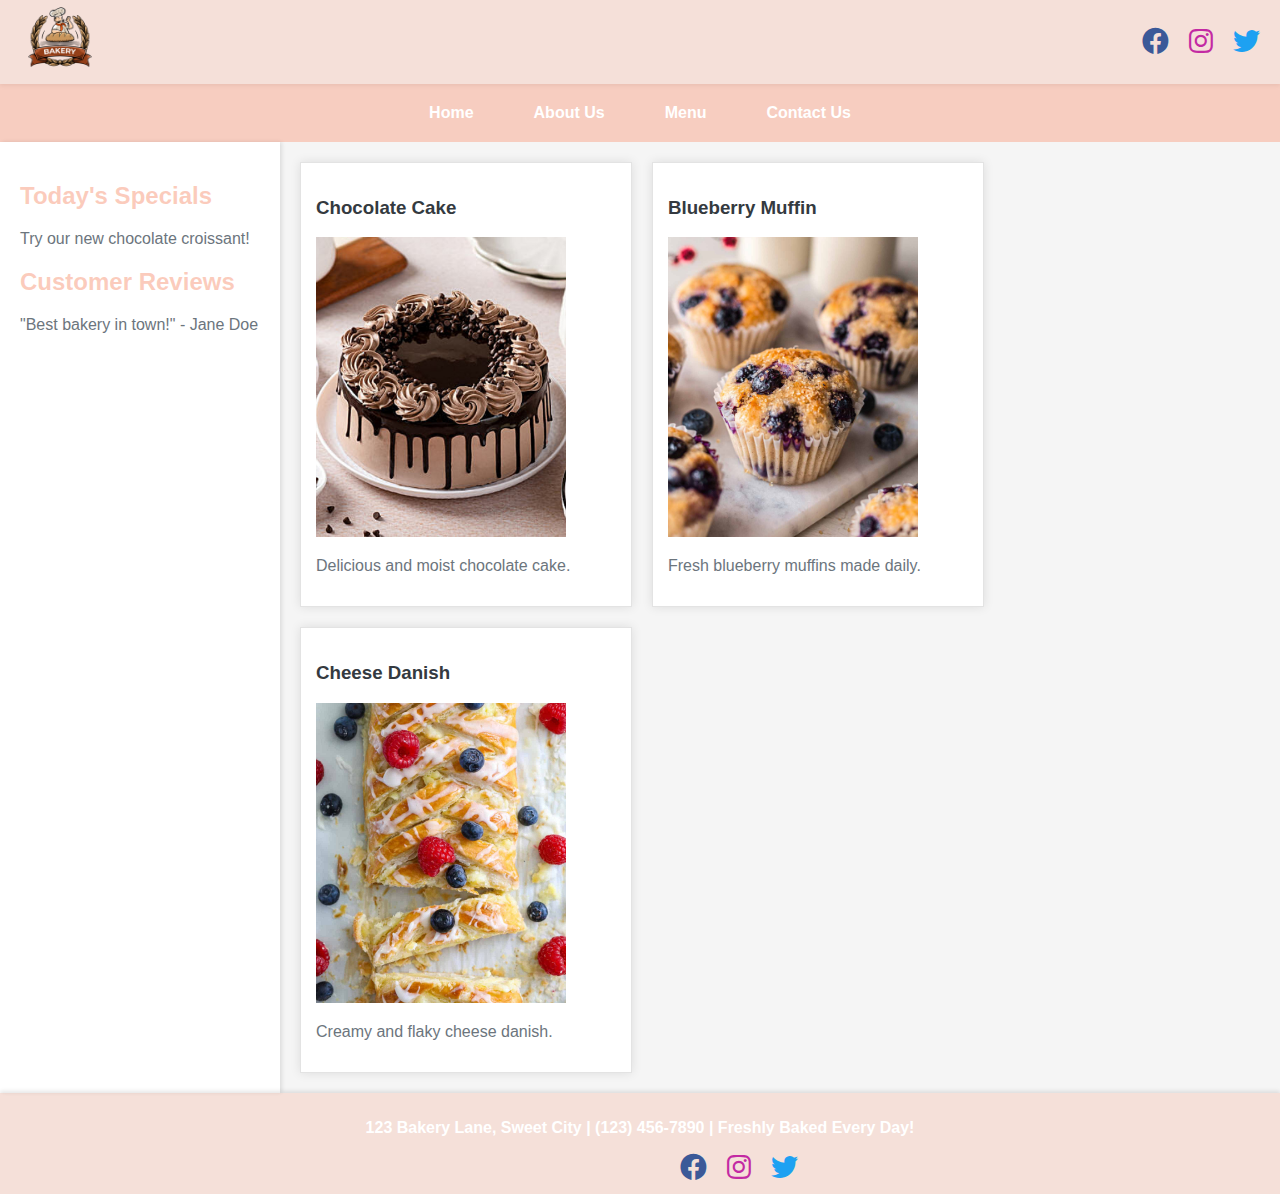
<file: Assignment-1/index.html>
<!DOCTYPE html>
<html lang="en">
<head>
    <meta charset="UTF-8">
    <meta name="viewport" content="width=device-width, initial-scale=1.0">
    <title>My Local Bakery</title>
    <link rel="stylesheet" href="styles.css">
    <link rel="stylesheet" href="https://cdnjs.cloudflare.com/ajax/libs/font-awesome/6.0.0-beta3/css/all.min.css">
</head>
<body>
    <header>
        <div class="logo"><img src="logo.png" alt="My Bakery"></div>
        <div class="social-links">
            <a href="#" class="facebook"><i class="fab fa-facebook" aria-hidden="true"></i></a>
            <a href="#" class="instagram"><i class="fab fa-instagram" aria-hidden="true"></i></a>
            <a href="#" class="twitter"><i class="fab fa-twitter" aria-hidden="true"></i></a>
        </div>
    </header>
    <nav class="menubar">
        <a href="#">Home</a>
        <a href="#">About Us</a>
        <a href="#">Menu</a>
        <a href="#">Contact Us</a>
    </nav>
    <div class="container">
        <aside class="sidebar">
            <h2>Today's Specials</h2>
            <p>Try our new chocolate croissant!</p>
            <h2>Customer Reviews</h2>
            <p>"Best bakery in town!" - Jane Doe</p>
        </aside>
        <main class="content">
            <div class="box">
                <h3>Chocolate Cake</h3>
                <img src="ChocolateCake.jpeg" alt="Chocolate Cake">
                <p>Delicious and moist chocolate cake.</p>
            </div>
            <div class="box">
                <h3>Blueberry Muffin</h3>
                <img src="BlueberryMuffin.jpg" alt="Blueberry Muffin">
                <p>Fresh blueberry muffins made daily.</p>
            </div>
            <div class="box">
                <h3>Cheese Danish</h3>
                <img src="CheeseDanish.jpg" alt="Cheese Danish">
                <p>Creamy and flaky cheese danish.</p>
            </div>
        </main>
    </div>
    <footer>
        <p>123 Bakery Lane, Sweet City | (123) 456-7890 | Freshly Baked Every Day!</p>
        <div class="social-links">
            <a href="#" class="facebook"><i class="fab fa-facebook" aria-hidden="true"></i></a>
            <a href="#" class="instagram"><i class="fab fa-instagram" aria-hidden="true"></i></a>
            <a href="#" class="twitter"><i class="fab fa-twitter" aria-hidden="true"></i></a>
        </div>
    </footer>
</body>
</html>
</file>
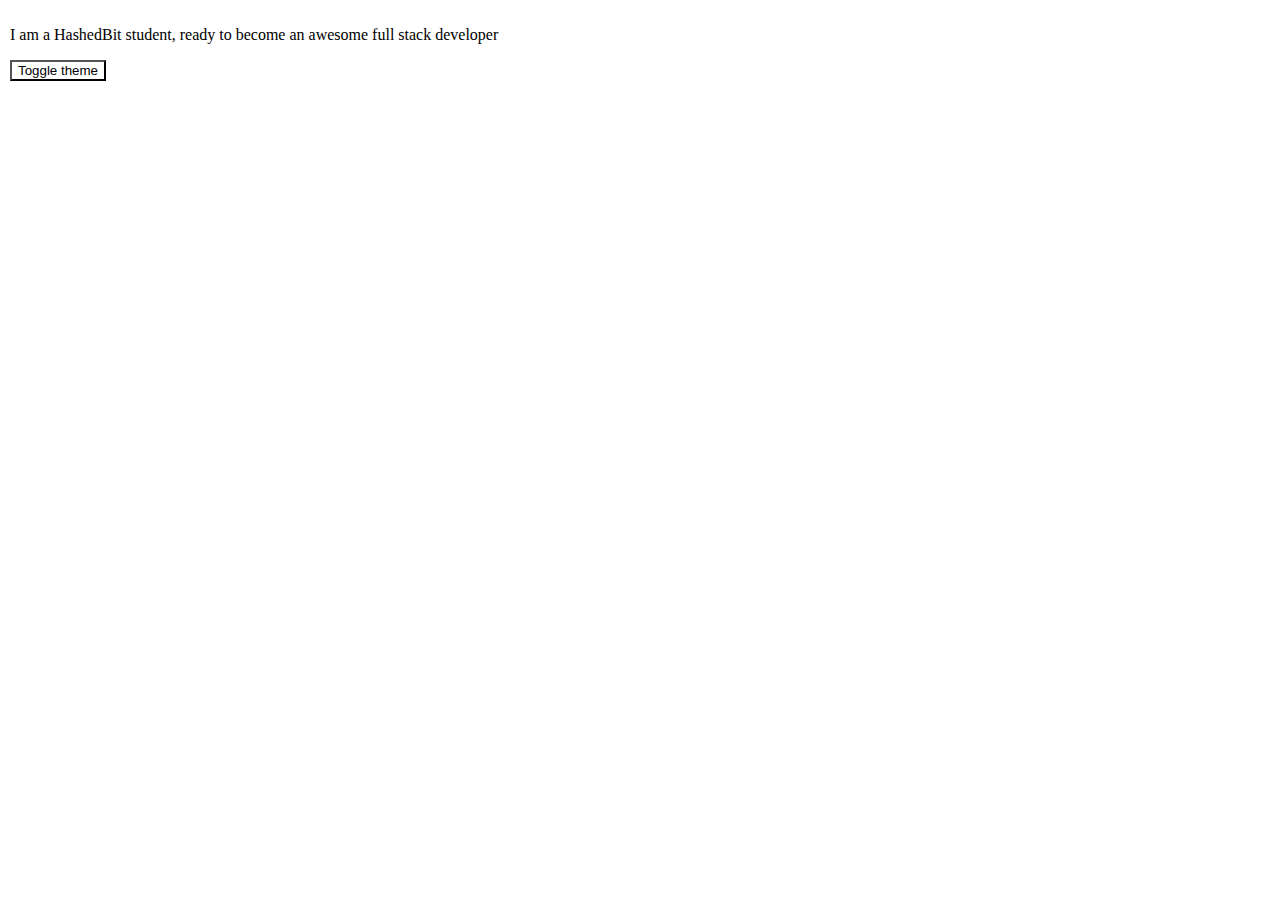
<file: JS Assignment-4/Question-1/index.html>
<!DOCTYPE html>
<html lang="en">
<head>
    <meta charset="UTF-8">
    <meta name="viewport" content="width=device-width, initial-scale=1.0">
    <title>Dark Theme</title>
    <link rel="stylesheet" href="style.css">
</head>
<body>
    <div id="app" class="day">
        <p>I am a HashedBit student, ready to become an awesome full stack developer</p>
        <button onclick="swapTheme()" id="swap" class="button_day">Toggle theme</button>
    </div>
    <script src="script.js"></script>
    
</body>
</html>
</file>
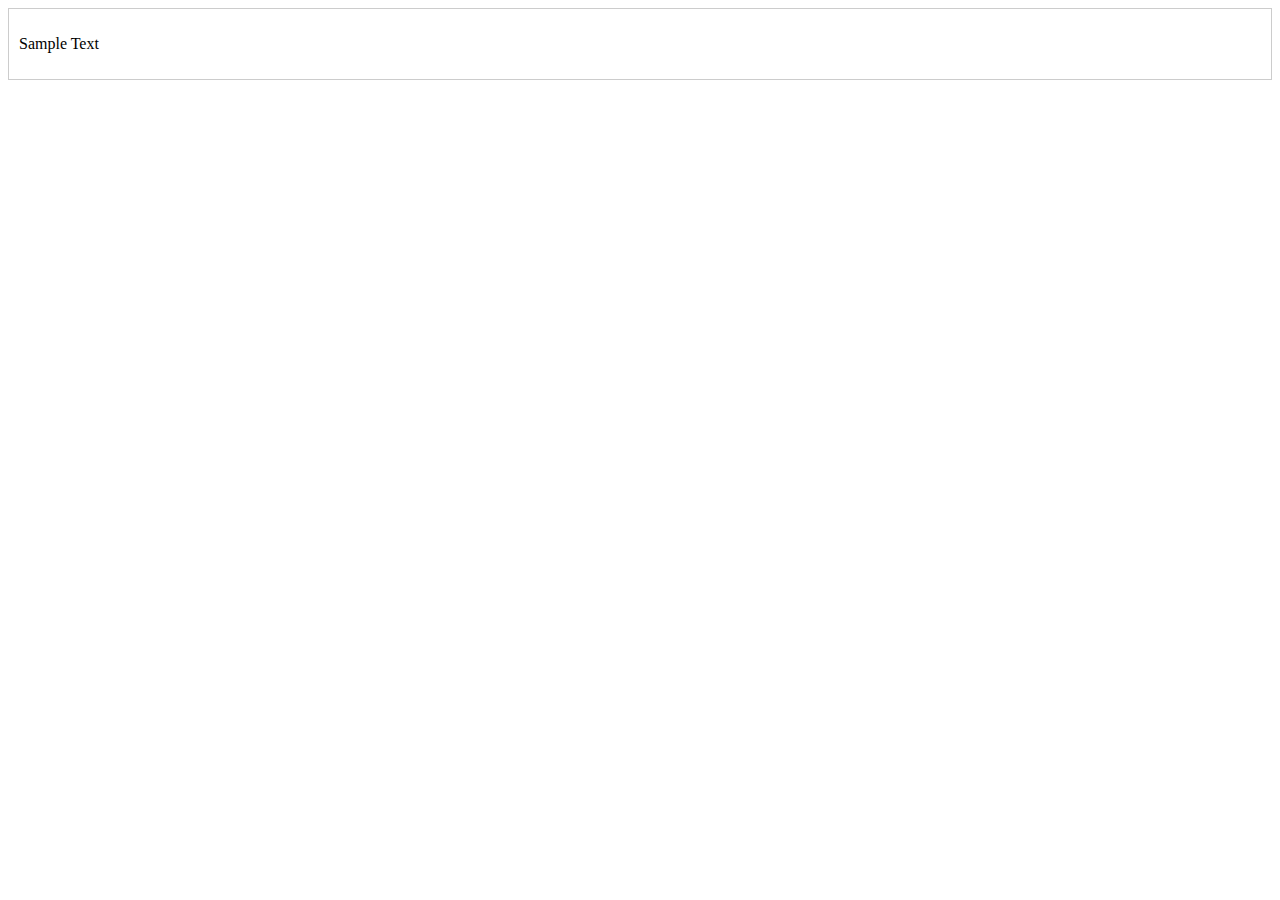
<file: JS Assignment-4/Question-2/index.html>
<!DOCTYPE html>
<html lang="en">
<head>
    <meta charset="UTF-8">
    <meta name="viewport" content="width=device-width, initial-scale=1.0">
    <title>Div Creation</title>
    <style>
        #container {
            border: 1px solid #ccc;
            padding: 10px;
        }
    </style>
</head>
<body>
    <div id="container">
        <p>Sample Text</p>
    </div>

    <script src="script.js"></script>
</body>
</html>
</file>
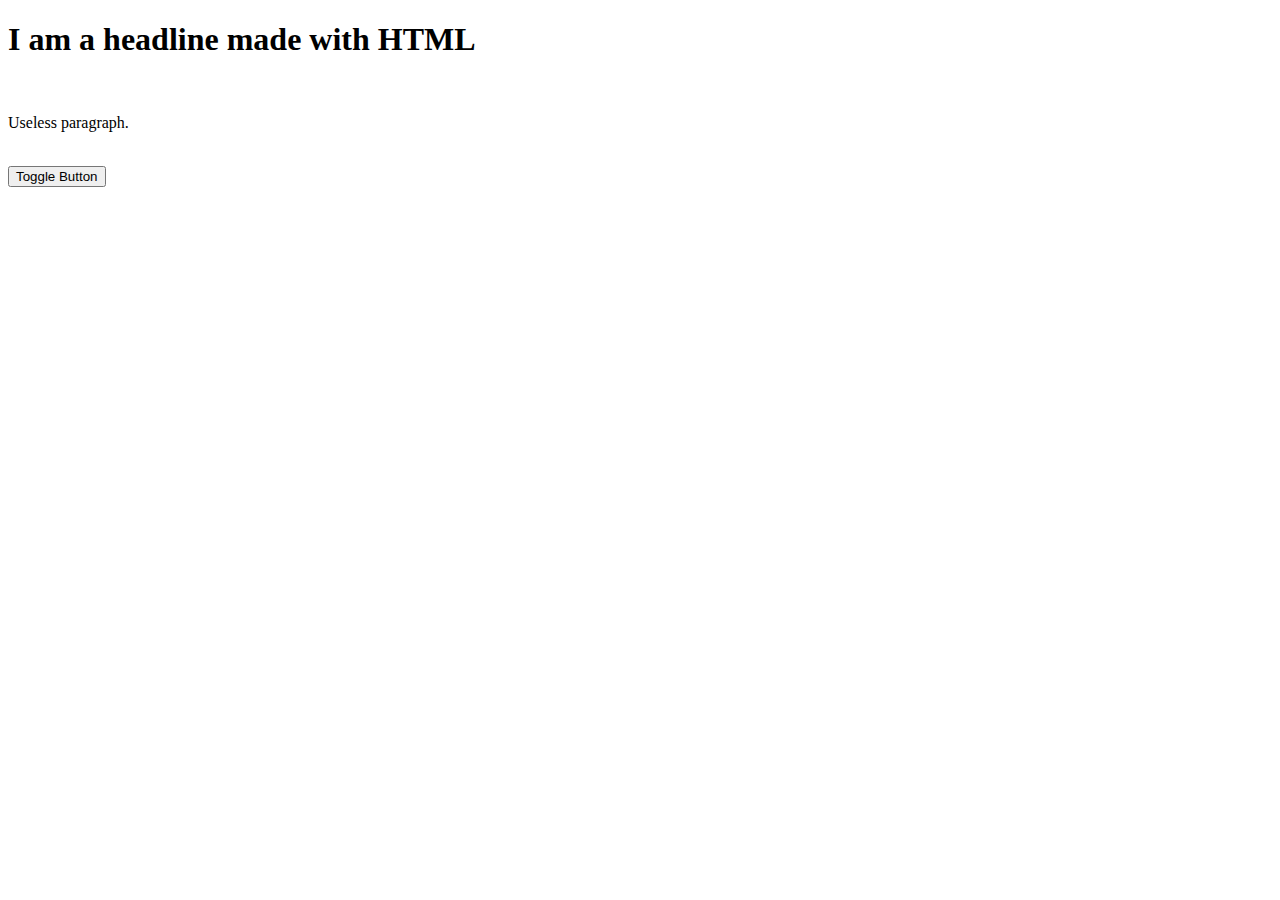
<file: JS Assignment-4/Question-3/index.html>
<!DOCTYPE html>
<html lang="en">
<head>
    <meta charset="UTF-8">
    <meta name="viewport" content="width=device-width, initial-scale=1.0">
    <title>Hide Show Para</title>
</head>
<body>
    <h1>I am a headline made with HTML</h1>
    <br />
    <p id="useless-paragraph">Useless paragraph.</p>
    <br />
    <button onclick="toggleVisibility()">Toggle Button</button>

    <script src="script.js"></script>
</body>
</html>
</file>
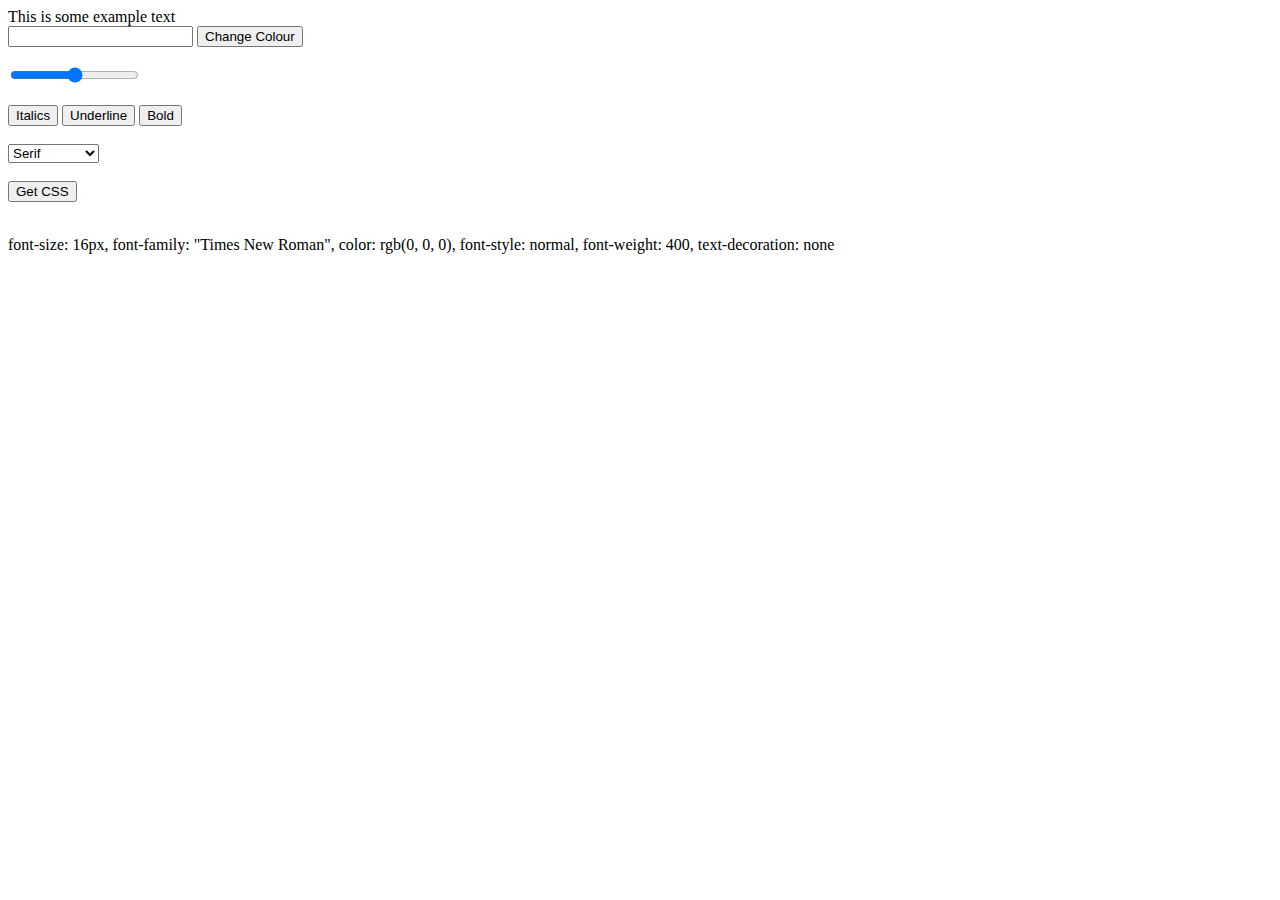
<file: JS Assignment-4/Question-4/index.html>
<!DOCTYPE html>
<html lang="en">
<head>
    <meta charset="UTF-8">
    <meta name="viewport" content="width=device-width, initial-scale=1.0">
    <title>Dynamic-CSS</title>
</head>
<body>
    <div class='text-here' id='text-container'>This is some example text</div>


<input type="text" id="colorbox">

<button id="colorchange">Change Colour</button>

<br><br>

<input type="range" id="fontsize" min="10" max="100" value="55">
<br><br>


<button id="italic" class="stylebt">Italics</button>
<button id="underline" class="stylebt">Underline</button>
<button id="bold" class="stylebt">Bold</button>

<br><br>


<select id="list">
        <option value="serif">Serif</option>
        <option value="sans-serif">Sans-Serif</option>
        <option value="monospace">Monospace</option>
        <option value="cursive">Cursive</option>
        <option value="fantasy">Fantasy</option>
    </select>


<br><br>

<button id="getstyle">Get CSS</button>

<br><br>
<p id="css-props"></p>

    <script src="script.js"></script>
</body>
</html>
</file>
<file: Assignment-1/styles.css>
body {
    font-family: Arial, sans-serif;
    margin: 0;
    padding: 0;
    display: flex;
    flex-direction: column;
    min-height: 100vh; 
    background-color: #f5f5f5; 
}

header {
    display: flex;
    justify-content: space-between;
    align-items: center;
    background-color: #f8a48841; 
    padding: 0 20px;
    box-shadow: 0 2px 4px rgba(0, 0, 0, 0.1); 
}

header .logo img {
    height: 80px; 
    width: auto;
}

.social-links {
    display: flex;
}

.social-links a {
    margin-left: 10px;
    text-decoration: none;
    font-size: 27px; 
    transition: color 0.3s; 
    padding-left: 10px;
}

.social-links a:hover {
    transform: scale(1.25); 
}

.social-links .facebook{
    color: #3b5998; 
}

.social-links .instagram{
    color: #c32aa3; 
}

.social-links .twitter{
    color: #1da1f2; 
}

.menubar {
    display: flex;
    justify-content: center;
    background-color: #f8a4887d; 
    padding: 10px;
    box-shadow: 4px rgba(0, 0, 0, 0.1); 
}

.menubar a {
    font-weight: bold;
    color: #ffffff; 
    margin: 0 15px;
    text-decoration: none;
    padding: 10px 15px; 
    box-sizing: border-box;
    transition: background-color 0.3s, color 0.3s; 
    border-radius: 5px; 
}

.menubar a:hover {
    background-color: #f57d5f72; 
}

.container {
    display: flex;
    flex: 1;
}

.sidebar {
    width: 20%;
    background-color: #ffffff; 
    padding: 20px;
    box-shadow: 2px 0 4px rgba(0, 0, 0, 0.1); 
}

.sidebar h2 {
    color: #f8a48890; 
}

.sidebar p {
    color: #6c757d; 
}

/* Content styles */
.content {
    width: 80%;
    padding: 20px;
    display: flex;
    flex-wrap: wrap;
    gap: 20px;
}

/* Content styles */
.content .box {
    background-color: #ffffff; 
    border: 1px solid #e3e3e3; 
    padding: 15px;
    width: calc(33.333% - 20px);
    box-shadow: 0 0 10px rgba(0, 0, 0, 0.1); 
    transition: transform 0.3s; 
}

.content .box img {
    width: 250px;
    height: 300px; 
    object-fit: cover; 
    transition: transform 0.3s; 
}

.content .box:hover img {
    transform: scale(1.05); 
}


.content .box h3 {
    color: #343a40; 
}

.content .box p {
    color: #6c757d; 
}

footer {
    font-weight: bold;
    background-color: #f8a48841; 
    color: #ffffff; 
    text-align: center;
    padding: 10px 10px;
    box-shadow: 0 -2px 4px rgba(0, 0, 0, 0.1); 
}

footer .social-links{
    padding: 0 0 0 650px;
}
</file>
<file: JS Assignment-4/Question-1/style.css>
.day {
    background-color: white;
    color: black;
}

.night {
    background-color: black;
    color: gold;
}

.button_night {
    background-color: darkblue;
    color: white;
}

.button_day{
    background-color: white;
    color: black;
}

html, body {
    margin: 0px;
    height: 100%;
}

#app {
    height: 100%;
    padding: 10px;
}
</file>
